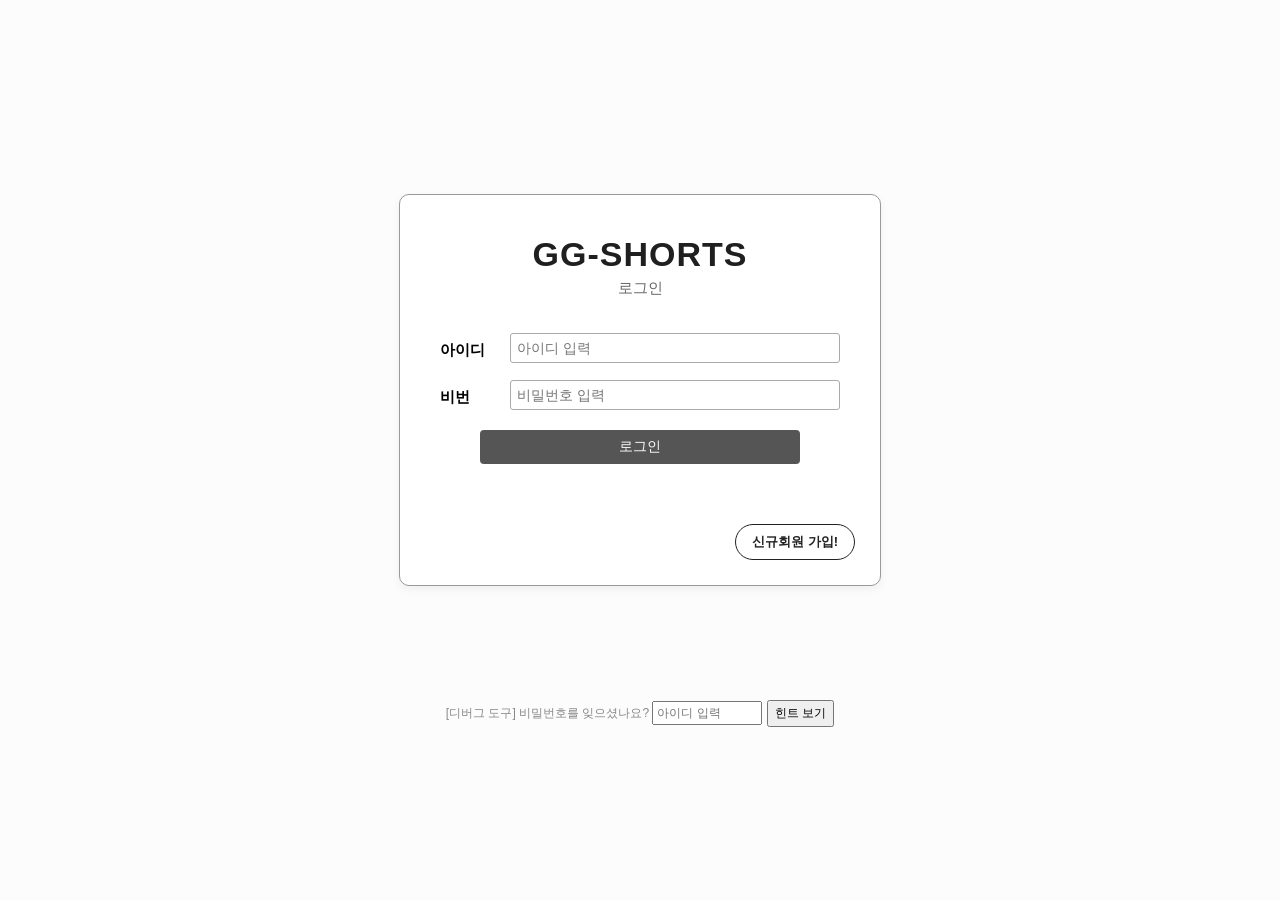
<file: src/main/resources/static/index.html>
<!DOCTYPE html>
<html lang="ko">
<head>
    <meta charset="UTF-8">
    <!-- 💡 [브라우저 탭 타이틀 정의]
         - 로그인 화면용 탭 이름을 지정함 -->
    <title>GG-SHORTS - 로그인</title>
    <!-- 💡 [공통 스타일시트 연동]
         - 동일 경로에 분리 설계한 style.css 파이프라인과 결합하여 전역 레이아웃 구성을 빌드함 -->
    <link rel="stylesheet" href="style.css">
</head>
<body>

<!-- 💡 [로그인 폼 감싸개 아우터 세그먼트]
     - 브라우저 정중앙 정렬 배치를 담당하는 외부 컨테이너임 -->
<div class="login-outer">
    <!-- 💡 [로그인 입력 박스 메인 바디]
         - 로고, 서브 타이틀, ID/PW 인풋 영역, 로그인 및 회원가입 전향 버튼들을 포함함 -->
    <div class="login-container">
        <!-- 💡 [OP.GG 스타일 심볼 로고]
             - 강렬한 볼드 폰트 페이스와 고유 마진 간격을 지닌 타이틀 로고 영역임 -->
        <div class="login-logo">GG-SHORTS</div>
        <h2>로그인</h2>

        <!-- 💡 [사용자 아이디 정보 기입 칸] -->
        <div class="input-row">
            <label for="loginName">아이디</label>
            <input id="loginName" type="text" placeholder="아이디 입력">
        </div>
        <!-- 💡 [사용자 패스워드 비밀번호 기입 칸] -->
        <div class="input-row">
            <label for="loginPassword">비번</label>
            <input id="loginPassword" type="password" placeholder="비밀번호 입력">
        </div>
        <!-- 💡 [로그인 행위 격발 인터랙션 버튼] -->
        <button class="login-submit-btn" onclick="login()">로그인</button>

        <!-- 💡 [회원가입 동적 파일 전환용 단추] -->
        <button class="signup-trigger-btn" onclick="goToSignup()">신규회원 가입!</button>
    </div>
</div>

<!-- 💡 [비상 디버깅 전용 비밀번호 힌트 출력 창]
     - 가입된 평문 비밀번호를 즉시 탈취하듯 복구해주는 디버그 목적의 서브 도구 박스임 -->
<div style="text-align: center; margin-top: -50px;">
    <span style="font-size: 12px; color: #888;">[디버그 도구] 비밀번호를 잊으셨나요? </span>
    <input id="hintName" placeholder="아이디 입력" style="display:inline-block; width:100px; padding:3px; font-size:12px;">
    <button onclick="getPasswordHint()" style="font-size:12px; padding:3px 6px;">힌트 보기</button>
</div>

<script>
    /** 💡 [host] 백엔드 R2DBC 스프링 부트 서버 호스트 주소 및 바인딩 포트 규격 정의 */
    const host = "http://localhost:8080";

    /**
     * 💡 [goToSignup 기능설명]
     * - 현재 활성화된 브라우저 창의 location 주소를 signup.html로 강제 개작함
     * - 멀티 파일 구조 하에서 가입 화면으로 완전 이동(리다이렉트)시키는 수단임
     */
    function goToSignup() {
        window.location.href = "signup.html";
    }

    /**
     * 💡 [login 기능설명]
     * - 브라우저 입력 폼의 ID/PW 유효성을 1차 사전 필터 검사함
     * - 관리자 'admin' 계정 유입 시 백엔드 DB 왕복 오버헤드를 아예 거치지 않고 가상 식별자로 선제 승인 우회 처리함
     * - 일반 사용자일 시 비동기 GET API를 전송하여 유저 레코드를 탐색 수집한 후, 평문 비밀번호 값을 완전 대조 확인 처리함
     * - 인증 완수 성공 즉시, 다중 HTML 파일 환경 간에 데이터 무손실 전달을 보증하기 위해 브라우저 'sessionStorage' 메모리에 사용자명과 PK 값을 세션 락업 캐싱함
     */
    async function login() {
        const username = document.getElementById('loginName').value;
        const password = document.getElementById('loginPassword').value;

        if (!username || !password) {
            alert("사용자명과 비밀번호를 모두 입력해 주세요.");
            return;
        }

        // [행동 규칙 가드] admin 관리자 특수 로그인 처리 알고리즘임
        if (username === "admin" && password === "admin") {
            sessionStorage.setItem("loggedInUser", "admin");
            sessionStorage.setItem("loggedInUserId", "0");
            alert("관리자(admin) 권한으로 로그인 되었습니다.");
            window.location.href = "main.html"; // 메인 서비스 보드로 전향 이동함
            return;
        }

        try {
            // [REST API 호출] 가입된 유저 메타 정보를 단건 추적 조회함
            const res = await fetch(`${host}/api/users/${username}`);
            if (res.ok) {
                const user = await res.json();
                // [평문 데이터 매칭 알고리즘] DB 소유 패스워드와 기입 패스워드의 일치 여부를 판단함
                if (user.password === password) {
                    // 성공 정보를 브라우저 세션 영속 영역에 보존함 (창이 닫히기 전까지 실시간 유지됨)
                    sessionStorage.setItem("loggedInUser", user.username);
                    sessionStorage.setItem("loggedInUserId", user.id);
                    alert(`${user.username}님 환영합니다!`);
                    window.location.href = "main.html"; // 승인 완료 후 핵심 작업 공간으로 무대 전환함
                } else {
                    alert("비밀번호가 일치하지 않습니다.");
                }
            } else {
                alert("존재하지 않는 사용자명입니다.");
            }
        } catch (e) {
            alert("서버 연결에 실패하였음. 연결 포트를 검사할 것.");
        }
    }

    /**
     * 💡 [getPasswordHint 기능설명]
     * - 디버깅 프로세스를 보조하기 위해 유저 명칭 기준의 비동기 GET REST API를 개시함
     * - 응답 오브젝트 내부의 패스워드 평문 스트링 값을 가공 없는 브라우저 alert 팝업으로 유출 전시해주는 비상 대처 알고리즘임
     */
    async function getPasswordHint() {
        const username = document.getElementById('hintName').value;
        if (!username) {
            alert("비밀번호를 조회할 사용자명을 입력해 주세요.");
            return;
        }
        const res = await fetch(`${host}/api/users/${username}`);
        if (res.ok) {
            const user = await res.json();
            alert(`[디버깅 힌트] ${username}님의 비밀번호는 "${user.password}" 입니다.`);
        } else {
            alert("존재하지 않는 회원입니다.");
        }
    }
</script>
</body>
</html>
</file>
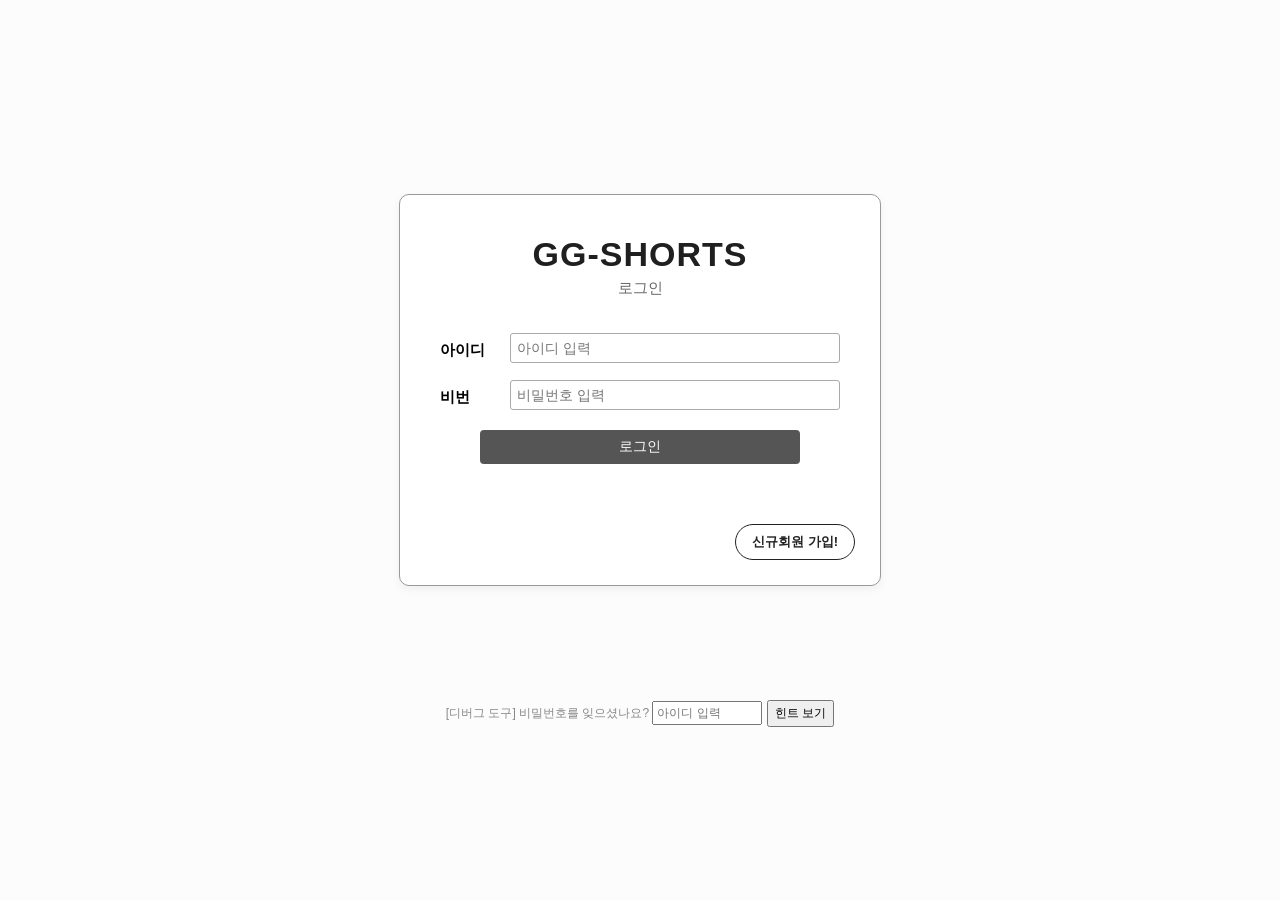
<file: src/main/resources/static/main.html>
<!DOCTYPE html>
<html lang="ko">
<head>
    <meta charset="UTF-8">
    <!-- 💡 [서비스 전용 탭 타이틀 정의] -->
    <title>GG-SHORTS - 메인 서비스</title>
    <!-- 💡 [공통 스타일시트 연동] -->
    <link rel="stylesheet" href="style.css">
</head>
<body>

<!-- ==================================================
     💡 [상단 핵심 회원 정보 감시 및 탈퇴바 영역]
     ================================================== -->
<div class="auth-bar">
    <div>
        <!-- 세션 저장소에서 파싱하여 가져온 실시간 사용자명 텍스트 주입 대상 공간임 -->
        현재 로그인 사용자: <span style="color: blue; font-size: 1.1em;">[ <strong id="currentUserDisplay"></strong> ]</span>
    </div>
    <div>
        <!-- 당사자 본인의 정보 영구 처분 및 가입 상태 말소(Delete)를 격발하는 버튼임 -->
        <button onclick="withdrawSelf()" style="padding: 5px 15px; background-color: #dc3545; color: white; border: none; border-radius: 4px; margin-right: 5px;">회원 탈퇴</button>
        <!-- 세션 점유 상태를 파괴하고 첫 포탈로 회귀하는 단추임 -->
        <button onclick="logout()" style="padding: 5px 15px;">로그아웃</button>
    </div>
</div>

<!-- ==================================================
     💡 [미디어 관리 및 실시간 스트리밍 대시보드 코어 공간]
     ================================================== -->
<section>
    <h2>미디어 관리 및 스트리밍 (CRUD + Streaming)</h2>
    <div class="flex">
        <!-- 💡 [A. 대용량 미디어 파일 멀티파트 등록 세그먼트 (Create)] -->
        <div style="flex: 1;">
            <h3>미디어 업로드 (Create)</h3>
            <input id="mediaTitle" placeholder="동영상 제목"><br>
            Type:
            <select id="mediaType">
                <option value="VIDEO">VIDEO (비디오)</option>
                <option value="AUDIO">AUDIO (오디오)</option>
            </select><br><br>
            <input type="file" id="mediaFile"><br><br>
            <button onclick="uploadMedia()" style="padding: 8px 20px; font-weight:bold;">업로드</button>
        </div>

        <!-- 💡 [B. 미디어 목록 동적 갱신 및 선택 플레이 세그먼트 (Read)] -->
        <div style="flex: 1;">
            <h3>미디어 목록 및 플레이어</h3>
            <button onclick="loadMediaList()" style="padding: 5px 10px; margin-bottom: 10px;">목록 새로고침</button>
            <!-- 백엔드 메타데이터 조회 결과물들로 실시간 자식 노드들을 전면 가공 재생성할 표적 리스트 타겟 엘리먼트임 -->
            <ul id="mediaList"></ul>

            <h4>플레이어</h4>
            <!-- VIDEO 파일 스트리밍 시 활성화되는 플레이어 (Seeking 및 Accept-Ranges 지원 규격 연동) -->
            <video id="videoPlayer" controls width="320" height="240" style="display:none;"></video>
            <br>
            <!-- AUDIO 파일 스트리밍 시 활성화되는 플레이어 -->
            <audio id="audioPlayer" controls style="display:none;"></audio>
        </div>
    </div>
</section>

<!-- ==================================================
     💡 [디버깅 전용 백오피스 회원 정보 전수 통제 트리거 영역]
     ================================================== -->
<div style="margin-top: 30px; text-align: right;">
    <button onclick="toggleDebugPanel()" style="font-size: 12px; background: none; border: 1px dashed red; color: red; padding: 5px;">
        [디버그용] 회원 전체 관리 패널 토글
    </button>
</div>

<!-- 💡 [디버그 전용 백오피스 회원 정보 전수 통제 패널 세그먼트]
     - 데이터베이스 내부의 모든 가입 레코드 상태를 강제 읽기(Read), 갱신 수정(Update), 사법 삭제(Delete) 처리하는 비상 제어 데크임 -->
<div id="debugPanel" class="debug-panel" style="display: none;">
    <h3 style="color: red; margin-top:0;">유저 정보 관리 (CRUD 백업)</h3>
    <div class="flex">
        <!-- 💡 [C. 임의 회원 상세 색인 수집 (Read)] -->
        <div>
            <h4>회원 조회 및 검증 (Read)</h4>
            <input id="searchName" placeholder="사용자명 검색">
            <button onclick="getUser()">조회</button>
            <p id="userInfo"></p>
        </div>
        <!-- 💡 [D. 색인 회원 개작 갱신 및 강제 배출 소멸 세그먼트 (Update + Delete)] -->
        <div>
            <h4>회원 정보 수정 (Update)</h4>
            <input id="updateId" placeholder="회원 ID" readonly style="background-color: #eee;">
            <input id="updateName" placeholder="새 사용자명">
            <input id="updateEmail" placeholder="새 이메일">
            <input id="updatePassword" type="password" placeholder="새 비밀번호">
            <button onclick="updateUser()">수정</button>
            <!-- admin 최고 권한 탈퇴(Delete) 격발 연쇄 기능 단추임 -->
            <button onclick="deleteUserByAdmin()" style="background-color: #dc3545; color: white; border: none; border-radius: 4px; padding: 5px 10px; margin-left: 5px;">관리자 권한으로 삭제</button>
        </div>
    </div>
</div>

<script>
    /** 💡 [host] 백엔드 R2DBC 스프링 부트 서버 호스트 주소 및 바인딩 포트 규격 정의 */
    const host = "http://localhost:8080";

    /** 💡 [loggedInUser] 브라우저 세션 저장소(sessionStorage)로부터 복구 취득한 현재 로그인 사용자 계정명임 */
    const loggedInUser = sessionStorage.getItem("loggedInUser");
    /** 💡 [loggedInUserId] 브라우저 세션 저장소로부터 복구 취득한 현재 로그인 사용자의 DB PK 식별 ID 값임 */
    const loggedInUserId = sessionStorage.getItem("loggedInUserId");

    /**
     * 💡 [window.onload 가드 기법 기능설명]
     * - HTML 본문 소스 렌더링 및 파일 완전 수집 직후 강제 격발되는 브라우저 로딩 콜백 메커니즘임
     * - 이전 로그인 단계(index.html)에서 sessionStorage에 할당해둔 세션 캐싱 정보의 누락 여부를 판단함
     * - 비인증 부정 침입 우회 시도가 포착되면 경고창을 띄우고 진입 장벽 로그인 포탈(index.html)로 강제 추방(Bypass Redirect) 처리함
     * - 통과 완료된 정당한 회원일 시, 상단 정보 바 갱신 및 보유 중인 미디어 컬렉션을 백엔드로부터 실시간 획득함 [2]
     */
    window.onload = function() {
        if (!loggedInUser) {
            alert("로그인이 유효하지 않거나 만료되었습니다.");
            window.location.href = "index.html"; // 부정 접근 가드 복구 회귀 알고리즘 적용부
            return;
        }
        document.getElementById('currentUserDisplay').innerText = loggedInUser;
        loadMediaList(); // 실시간 미디어 뷰 갱신
    }

    /**
     * 💡 [logout 기능설명]
     * - 브라우저 세션 저장소에 담겨있던 회원 정보 캐시(sessionStorage)를 완전히 청소 및 파괴(Clear)함
     * - 백그라운드로 작동 중이거나 버퍼 스트리밍 중인 플레이어들을 일시정지시키고 숨김 상태로 원복시킴
     * - 안전하게 초기 로그인 포탈 경로(index.html)로 무대를 회귀 전환시킴
     */
    function logout() {
        sessionStorage.clear(); // 세션 영구 제거 알고리즘

        const videoPlayer = document.getElementById('videoPlayer');
        const audioPlayer = document.getElementById('audioPlayer');
        videoPlayer.pause();
        audioPlayer.pause();

        alert("로그아웃 되었습니다.");
        window.location.href = "index.html"; // 탈출 및 복귀 처리부
    }

    /**
     * 💡 [toggleDebugPanel 기능설명]
     * - 디버깅 통제 패널 세그먼트의 'display' CSS 스타일을 'none'과 'block' 상태로 시소 타듯 상태 변경해주는 토글 알고리즘임
     */
    function toggleDebugPanel() {
        const panel = document.getElementById('debugPanel');
        panel.style.display = (panel.style.display === 'none') ? 'block' : 'none';
    }

    /**
     * 💡 [getUser 기능설명 (Read)]
     * - 디버그 패널 내 기입된 유저명 검색 문자열을 활용하여 단건 검색 REST API를 호출함
     * - 반환된 회원 데이터 수집에 성공하면 이를 정보 디스플레이 단락에 출력함
     * - 수정 및 탈퇴 대상에 정확히 타겟 맵되도록 우측 세부 수정 입력 폼 필드의 내부 밸류값들에 DB 상태 원본 데이터를 동적으로 바인딩 세팅함
     */
    async function getUser() {
        const username = document.getElementById('searchName').value;
        const res = await fetch(`${host}/api/users/${username}`);
        const infoText = document.getElementById('userInfo');

        if (res.ok) {
            const user = await res.json();
            infoText.innerText = `ID: ${user.id} / Name: ${user.username} / Email: ${user.email}`;

            // 수정 폼 동적 데이터 주입
            document.getElementById('updateId').value = user.id;
            document.getElementById('updateName').value = user.username;
            document.getElementById('updateEmail').value = user.email;
            document.getElementById('updatePassword').value = user.password;
        } else {
            infoText.innerText = "사용자를 찾을 수 없습니다.";
            clearUpdateForm(); // 실패 시 폼 원복 소거 처리
        }
    }

    /**
     * 💡 [clearUpdateForm 기능설명]
     * - 디버깅 패널 수정 폼 영역에 누적되어 있던 이전 회원 텍스트 버퍼 잔재 데이터들을 일괄 빈값 처리해주는 소거 기능 도구임
     */
    function clearUpdateForm() {
        document.getElementById('updateId').value = "";
        document.getElementById('updateName').value = "";
        document.getElementById('updateEmail').value = "";
        document.getElementById('updatePassword').value = "";
    }

    /**
     * 💡 [updateUser 기능설명 (Update)]
     * - 수정 기입된 정보들의 전반 정합성을 전수 검사함
     * - PUT REST API 전송을 구동하여 DB 내부의 원 레코드 테이블 컬럼 정보를 실시간 동적 개명 및 개작 처리(Update)함
     * - 수정이 완료되면 즉시 최신 정보 수집을 위해 색인 복구용 검색 함수를 연쇄 트리거 호출함
     */
    async function updateUser() {
        const id = document.getElementById('updateId').value;
        const username = document.getElementById('updateName').value;
        const email = document.getElementById('updateEmail').value;
        const password = document.getElementById('updatePassword').value;

        if (!id) {
            alert("수정할 회원의 ID가 필요합니다. 회원을 먼저 조회해 주세요!");
            return;
        }
        if (!username || !email || !password) {
            alert("수정할 모든 정보를 입력해 주세요.");
            return;
        }

        const res = await fetch(`${host}/api/users/${id}`, {
            method: 'PUT', // 인스턴스 전수 교체 목적의 PUT 명세 가동
            headers: { 'Content-Type': 'application/json' },
            body: JSON.stringify({ username, email, password })
        });

        if (res.ok) {
            alert("회원 정보 수정 성공!");
            document.getElementById('searchName').value = username;
            getUser(); // 최신 DB 원장 상태 정보 실시간 패치
        } else {
            alert("회원 정보 수정 실패!");
        }
    }

    /**
     * 💡 [withdrawSelf 기능설명 (Delete)]
     * - 로그인 유저 본인의 자발적 파괴 탈퇴 루틴임
     * - 2차 확인용 Confirm 브라우저 모달 대화창을 띄워 사용자 실수에 의한 계정 완전 삭제 위험을 방어함
     * - 본인 아이디를 소유주 정보 파라미터(?username=)로 강제 첨부하여 보안 검증을 통과한 뒤 DELETE API를 호출함 [2]
     * - 탈퇴가 승인되면 브라우저 내부 세션 메모리를 완전 소각(sessionStorage.clear)하고 로그인 포탈로 완전히 복귀함
     */
    async function withdrawSelf() {
        if (loggedInUser === "admin") {
            alert("관리자 계정은 이 버튼으로 탈퇴할 수 없습니다.");
            return;
        }

        if (confirm("정말 회원 탈퇴를 진행하시겠습니까? 이 작업은 되돌릴 수 없습니다.")) {
            const res = await fetch(`${host}/api/users/${loggedInUserId}?username=${loggedInUser}`, {
                method: 'DELETE' // 완전 처분 명세 전송
            });

            if (res.ok) {
                alert("탈퇴 처리가 완료되었습니다. 감사합니다.");
                sessionStorage.clear(); // 세션 캐시 말살
                window.location.href = "index.html"; // 포탈 복귀
            } else {
                alert("탈퇴 처리 중 오류가 발생했습니다.");
            }
        }
    }

    /**
     * 💡 [deleteUserByAdmin 기능설명 (Delete)]
     * - 관리자 'admin' 계정에게 위임된 타 회원 강제 퇴출 및 영속 제거 기능임
     * - 요청자 세션 정보를 대조하여 'admin'이 아닌 비인가 시도가 탐지되면 즉각 처리를 원천 거부 차단함 [2]
     * - 타겟 ID를 쿼리 파라미터(?username=admin) 인가증과 동봉 전송하여 백엔드 비즈니스 로직 단에서 강제 삭제 프로세스를 구동(Delete)함 [2]
     * - 추방 성공 시 디버그 양식 영역의 기존 텍스트 데이터를 전원 소거 및 가공 상태 원복시킴
     */
    async function deleteUserByAdmin() {
        if (loggedInUser !== "admin") {
            alert("관리자(admin) 계정만 사용자를 강제로 삭제할 수 있습니다.");
            return;
        }

        const targetId = document.getElementById('updateId').value;
        const targetName = document.getElementById('updateName').value;

        if (!targetId) {
            alert("삭제할 회원의 ID가 필요합니다. 회원을 먼저 조회해 주세요!");
            return;
        }

        if (confirm(`정말 관리자 권한으로 [${targetName}] 회원을 강제 삭제하시겠습니까?`)) {
            const res = await fetch(`${host}/api/users/${targetId}?username=${loggedInUser}`, {
                method: 'DELETE' // 처분 명세 발송 [2]
            });

            if (res.ok) {
                alert(`[${targetName}] 회원이 성공적으로 강제 탈퇴되었습니다.`);
                document.getElementById('searchName').value = "";
                document.getElementById('userInfo').innerText = "";
                clearUpdateForm(); // 공용 폼 완전 초기화
            } else if (res.status === 403) {
                alert("삭제 권한이 없습니다.");
            } else {
                alert("삭제 처리에 실패했습니다.");
            }
        }
    }

    /**
     * 💡 [uploadMedia 기능설명 (Create)]
     * - 미디어 타이틀 및 선택 물리 파일 객체의 부재 상태를 완전 검증함
     * - 대용량 이진 데이터 파일(바이너리) 스트림 전송에 최적화된 브라우저 표준 양식 전송 객체 'FormData' 인스턴스를 동적으로 생성함
     * - 폼 데이터 내부에 텍스트 정보인 제목, 유형, 업로더 계정명 및 바이너리 오리지널 파일 객체를 필드로 빌드 및 적재함 [2]
     * - 전송 Content-Type 헤더 설정을 일부러 생략하여 브라우저 컴파일러가 직접 boundary 분할 기준 수치를 자동 조율하여 멀티파트 인코딩 헤더를 빌드하게 유도함
     * - 백엔드 영속 메타 DB에 업로드를 격발(Create)한 뒤, 성공 시 실시간 미디어 뷰 영역을 최신 상태로 갱신함 [2]
     */
    async function uploadMedia() {
        const title = document.getElementById('mediaTitle').value;
        const type = document.getElementById('mediaType').value;
        const fileInput = document.getElementById('mediaFile');

        if (!title || !fileInput.files[0]) {
            alert("제목과 파일을 모두 입력해 주세요.");
            return;
        }

        // [FormData 멀티파트 가공 알고리즘]
        const formData = new FormData();
        formData.append("title", title);
        formData.append("type", type);
        formData.append("file", fileInput.files[0]); // 실시간 바이너리 버퍼 스트림 객체 적재
        formData.append("uploader", loggedInUser);

        const res = await fetch(`${host}/api/media/upload`, {
            method: 'POST', // 인스턴스 생성을 의미하는 POST 규격 송신
            body: formData // Content-Type 헤더 생략을 통해 브라우저가 직접 boundary 합성 빌딩 수행함
        });

        if (res.ok) {
            alert("업로드 성공!");
            document.getElementById('mediaTitle').value = "";
            fileInput.value = "";
            loadMediaList(); // 목록 데이터 실시간 리패치 알고리즘 작동
        } else if (res.status === 409) {
            // 동일 동영상 이름 중복 등록 거절 응답 수용
            const errorResult = await res.json();
            alert(errorResult.message);
        } else {
            alert("업로드 실패!");
        }
    }

    /**
     * 💡 [loadMediaList 기능설명 (Read)]
     * - DB에 현재 기록 영속 유지 중인 모든 미디어 자원 메타데이터 엔티티 리스트를 획득하기 위해 GET API를 전송함 [2]
     * - 리스트 수집에 성공하면 화면에 위치한 UL 컨테이너 자식 DOM 노드들을 완전히 파괴소거('innerHTML = ""')하여 누적 출력 버그를 방지함
     * - 배열 반복 연산 알고리즘(.forEach)을 적용하여, 개별 미디어 엔티티를 나타내는 LI 리스트 요소를 실시간으로 생성함
     * - 개별 LI 요소 내부에 플레이어 기동(Play), 소유권 기반 이름 개명(Update), 미디어 물리적/가상 완전 처분(Delete) 버튼을 동적으로 장착하여 뷰포트에 밀어 넣음
     */
    async function loadMediaList() {
        const res = await fetch(`${host}/api/media`);
        const list = await res.json();
        const listEl = document.getElementById('mediaList');
        listEl.innerHTML = ""; // 기존 잔여 노드 전면 철거

        // 동적 자식 노드 DOM 조작 기법 활용부
        list.forEach(m => {
            const li = document.createElement('li');
            li.style.marginBottom = "5px";
            // 동적 콜백 연쇄 바인딩 처리 (m.id, m.fileType, m.title 정보 주입)
            li.innerHTML = `
                [${m.fileType}] <strong id="title-text-${m.id}">${m.title}</strong>
                <span style="font-size: 0.85em; color: gray;">(업로더: ${m.uploadedBy})</span>
                <button onclick="playMedia(${m.id}, '${m.fileType}')">재생</button>
                <button onclick="editMediaTitle(${m.id}, '${m.title}')">이름 수정</button>
                <button onclick="deleteMedia(${m.id})">삭제</button>
            `;
            listEl.appendChild(li); // UL 부모 노드 하위로 동적 적재 완료
        });
    }

    /**
     * 💡 [editMediaTitle 기능설명 (Update)]
     * - 브라우저 prompt() 대화 상자를 동적 활성화하여 개명하고자 하는 텍스트 값을 실시간 취득함
     * - 공백 수정 등의 무결성을 철저히 회피 가드 차단함
     * - 수정한 신규 타이틀 한글 등이 네트워크 상에서 깨지지 않도록 URI 컴파일링 인코딩('encodeURIComponent')을 거침
     * - 백엔드 원장 파일 수정을 위해 세션 사용자 ID 와 함께 PUT API 통신을 격발함
     * - 소유주 본인 계정이거나 최고 권한 admin 계정이 아닐 시, 403 Forbidden 거절 응답을 처리해 비정상 위조 접근을 완전 방어함 [2]
     */
    async function editMediaTitle(id, currentTitle) {
        const newTitle = prompt("변경하고자 하는 새로운 동영상 제목을 입력하세요:", currentTitle);
        if (newTitle === null) return; // 취소 버튼 격발 시 로직 무부하 종료

        const trimmedTitle = newTitle.trim();
        if (trimmedTitle === "") {
            alert("공백 제목으로는 수정할 수 없습니다.");
            return;
        }

        const res = await fetch(`${host}/api/media/${id}?title=${encodeURIComponent(trimmedTitle)}&username=${loggedInUser}`, {
            method: 'PUT' // 자원 데이터 교체 명세 가동
        });

        if (res.ok) {
            alert("동영상 제목이 변경되었습니다.");
            loadMediaList(); // 실시간 미디어 뷰 영역 동적 동기화
        } else if (res.status === 403) {
            // 타인 미디어 불법 수정 도모 거절 응답 처리
            alert("수정 권한이 없습니다. (본인이 올린 동영상이거나 admin 계정만 수정 가능합니다)");
        } else {
            alert("동영상 제목 수정에 실패했습니다.");
        }
    }

    /**
     * 💡 [deleteMedia 기능설명 (Delete)]
     * - 물리 하드 디스크에서 비디오 이진 자원을 날리고 R2DBC 인덱스를 처분시키는 미디어 완전 소각 루틴임
     * - 2차 확인용 Confirm 브라우저 모달 대화창을 띄워 실수로 인한 원본 미디어 증발 사고를 미연에 방지함
     * - 본인 사용자명 정보를 인가 변수 파라미터(?username=)로 동봉 송수신하여 권한 검증을 동반한 DELETE API를 호출함 [2]
     * - 403 거절 응답 시 비인가 사용자의 악의적인 미디어 탈취 삭제 시도를 전면 파괴 차단함
     */
    async function deleteMedia(id) {
        if (confirm("정말 이 미디어를 삭제하시겠습니까?")) {
            const res = await fetch(`${host}/api/media/${id}?username=${loggedInUser}`, {
                method: 'DELETE' // 소멸 전사 통보 명세 가동
            });

            if (res.ok) {
                alert("성공적으로 삭제되었습니다.");
                loadMediaList(); // 실시간 목록 동기화 갱신
            } else if (res.status === 403) {
                // 권한 불일치로 인한 처분 거절 응답 처리
                alert("삭제 권한이 거부되었습니다. (본인이 업로드한 미디어이거나 admin 계정이어야 합니다)");
            } else {
                alert("미디어 삭제 처리에 실패하였습니다.");
            }
        }
    }

    /**
     * 💡 [playMedia 기능설명 (Stream)]
     * - 비디오(VIDEO) 혹은 오디오(AUDIO) 자원 성격 코드를 정밀 해독 분석함
     * - 각 재생 포맷에 타겟 부합하는 브라우저 네이티브 HTML 오디오/비디오 컴포넌트 재생기 노드를 캡처 색인함
     * - 백엔드에서 제공하는 다이렉트 논블로킹 스트리밍 주소인 '/api/media/stream/{id}' 엔드포인트를 플레이어의 'src'로 다이렉트 연동함 [2]
     * - 동시 오디오/비디오 소리 중첩 간섭 오류를 막기 위해, 한 미디어가 구동될 때 다른 플레이어를 반드시 일시정지시키고 강제 소멸 숨김 상태 처리함
     * - '.play()' 함수 격발을 통해 청크 버퍼를 백엔드로부터 지속 공급받아 실시간 다이렉트 스트리밍을 브라우저 스피커/화면으로 출력(Seeking 지원)함 [2]
     */
    function playMedia(id, type) {
        const videoPlayer = document.getElementById('videoPlayer');
        const audioPlayer = document.getElementById('audioPlayer');
        /** [streamUrl] 백엔드 바이너리 다이렉트 스트리밍 공급 전용 통로 엔드포인트 타겟 주소임 [2] */
        const streamUrl = `${host}/api/media/stream/${id}`;

        if (type === "VIDEO") {
            // 다른 오디오 재생기 트랙 오버랩 격리 소거
            audioPlayer.style.display = "none";
            audioPlayer.pause();

            // 비디오 플레이어 스트림 원천 주소 교체 및 시현 구동
            videoPlayer.src = streamUrl;
            videoPlayer.style.display = "block";
            videoPlayer.play();
        } else {
            // 다른 비디오 재생기 트랙 오버랩 격리 소거
            videoPlayer.style.display = "none";
            videoPlayer.pause();

            // 오디오 플레이어 스트림 원천 주소 교체 및 시현 구동
            audioPlayer.src = streamUrl;
            audioPlayer.style.display = "block";
            audioPlayer.play();
        }
    }
</script>
</body>
</html>
</file>
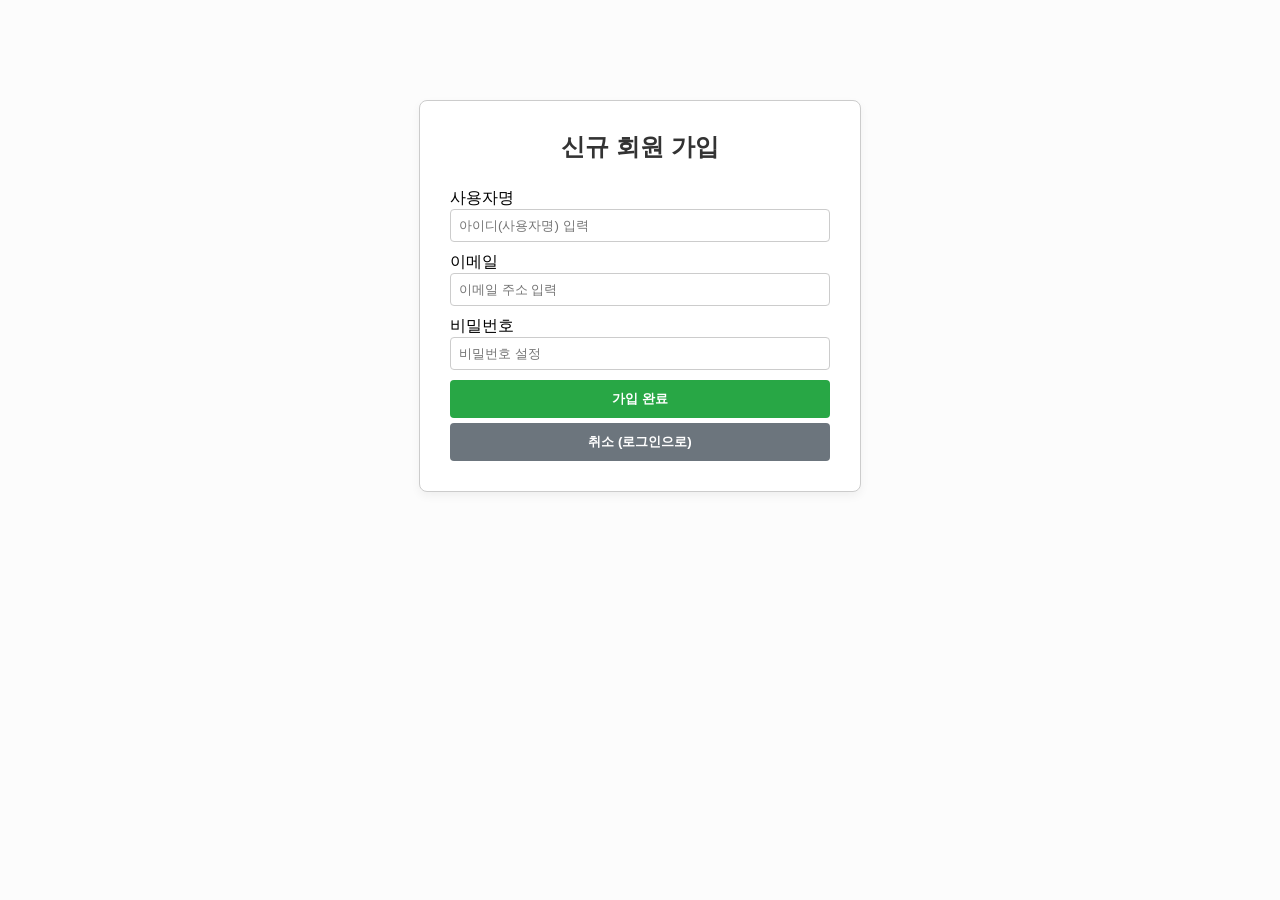
<file: src/main/resources/static/signup.html>
<!DOCTYPE html>
<html lang="ko">
<head>
    <meta charset="UTF-8">
    <!-- 💡 [회원가입 전용 탭 타이틀 정의] -->
    <title>GG-SHORTS - 회원가입</title>
    <!-- 💡 [공통 스타일시트 연동] -->
    <link rel="stylesheet" href="style.css">
</head>
<body>

<!-- 💡 [가입 컴포넌트 감싸개 컨테이너]
     - 회원 정보 기입 양식과 전송 처리 제어 단추들이 위치한 격리 공간임 -->
<div class="signup-container">
    <h2>신규 회원 가입</h2>
    <label>사용자명</label>
    <input id="regName" placeholder="아이디(사용자명) 입력">
    <label>이메일</label>
    <input id="regEmail" placeholder="이메일 주소 입력">
    <label>비밀번호</label>
    <input id="regPassword" type="password" placeholder="비밀번호 설정">

    <!-- 💡 [최종 데이터 영속 전송 요청 버튼] -->
    <button class="signup-btn" onclick="registerUser()">가입 완료</button>
    <!-- 💡 [가입 철회 및 로그인 회귀 단추] -->
    <button class="cancel-btn" onclick="goToLogin()">취소 (로그인으로)</button>
</div>

<script>
    /** 💡 [host] 백엔드 R2DBC 스프링 부트 서버 호스트 주소 및 바인딩 포트 규격 정의 */
    const host = "http://localhost:8080";

    /**
     * 💡 [goToLogin 기능설명]
     * - 회원 가입 의사를 철회하고 메인 포탈 로그인 진입점(index.html)으로 되돌아가게 뷰 주소를 원복시킴
     */
    function goToLogin() {
        window.location.href = "index.html";
    }

    /**
     * 💡 [registerUser 기능설명]
     * - 가입 양식 데이터 인풋값들의 완전 누락 여부를 완벽 차단 검증함
     * - 스프링 컨트롤러 수신 규격(Application/Json)에 정합하도록 자바스크립트 객체를 직렬화(JSON.stringify) 가공함
     * - POST REST API를 작동시켜 유저 원장 테이블에 레코드 생성을 요청(Create)함
     * - 가입 성공 즉시 기존 텍스트 버퍼를 초기화하고 로그인 메인 포탈로 사용자 화면을 전향 환원함
     */
    async function registerUser() {
        const username = document.getElementById('regName').value;
        const email = document.getElementById('regEmail').value;
        const password = document.getElementById('regPassword').value;

        if (!username || !email || !password) {
            alert("사용자명, 이메일, 비밀번호를 모두 입력해주세요.");
            return;
        }

        const res = await fetch(`${host}/api/users/signup`, {
            method: 'POST', // 신규 인스턴스 생성을 의미하는 POST 규격 송신
            headers: { 'Content-Type': 'application/json' },
            body: JSON.stringify({ username, email, password }) // 직렬화 트랜스폼 알고리즘 적용부
        });

        if (res.ok) {
            alert("가입 성공! 로그인 화면으로 돌아갑니다.");
            window.location.href = "index.html"; // 성공 직후 복귀 알고리즘 작동함
        } else {
            alert("가입 처리에 실패했습니다. (중복 사용자명 확인)");
        }
    }
</script>
</body>
</html>
</file>
<file: src/main/resources/static/style.css>
/* [전역 기본 레이아웃 구성 스타일링] */
body { font-family: sans-serif; margin: 30px; background-color: #fcfcfc; }
section { border: 1px solid #ccc; padding: 15px; margin-bottom: 20px; border-radius: 5px; background: white; }
h2 { margin-top: 0; color: #333; }
.flex { display: flex; gap: 20px; }
input { margin-bottom: 5px; display: block; }
button { cursor: pointer; }

/* [로그인 인터페이스 컨테이너 레이아웃] */
.login-outer {
    display: flex;
    justify-content: center;
    align-items: center;
    height: 80vh;
}
.login-container {
    width: 400px;
    height: 310px;
    border: 1px solid #999;
    border-radius: 10px;
    padding: 40px;
    position: relative;
    background-color: white;
    box-shadow: 0 4px 10px rgba(0,0,0,0.05);
}

/* OP.GG 특유의 강렬하고 정돈된 로고 스타일 장식 */
.login-logo {
    text-align: center;
    font-size: 34px;
    font-weight: 900;
    color: #1f1f1f;
    margin-bottom: 5px;
    letter-spacing: 1px;
    font-family: 'Arial Black', Impact, sans-serif;
}

.login-container h2 {
    text-align: center;
    margin-bottom: 35px;
    font-size: 15px;
    color: #666;
    font-weight: normal;
    letter-spacing: 0px;
}
.input-row {
    display: flex;
    align-items: center;
    margin-bottom: 12px;
}
.input-row label {
    width: 70px;
    font-weight: bold;
    font-size: 15px;
}
.input-row input {
    flex: 1;
    padding: 6px;
    border: 1px solid #aaa;
    border-radius: 3px;
    font-size: 14px;
}
.login-submit-btn {
    width: 80%;
    margin: 15px auto 0 auto;
    display: block;
    padding: 8px;
    background-color: #555;
    color: white;
    border: none;
    border-radius: 4px;
    font-size: 14px;
}
/* 우하단 신규 가입 전송을 위한 둥근 시그널 버튼 배치 */
.signup-trigger-btn {
    position: absolute;
    bottom: 25px;
    right: 25px;
    border: 1.5px solid #222;
    border-radius: 25px;
    padding: 8px 16px;
    background-color: white;
    font-size: 13px;
    font-weight: bold;
    color: #222;
    text-decoration: none;
    cursor: pointer;
    outline: none;
}
.signup-trigger-btn:hover {
    background-color: #eee;
}

/* [회원가입 레이아웃 스타일 설정] */
.signup-container {
    width: 380px;
    margin: 100px auto;
    border: 1px solid #ccc;
    border-radius: 8px;
    padding: 30px;
    background: white;
    box-shadow: 0 4px 10px rgba(0,0,0,0.05);
}
.signup-container h2 {
    text-align: center;
    margin-bottom: 25px;
}
.signup-container input {
    width: 100%;
    padding: 8px;
    box-sizing: border-box;
    margin-bottom: 10px;
    border: 1px solid #ccc;
    border-radius: 4px;
}
.signup-btn {
    width: 100%;
    padding: 10px;
    background-color: #28a745;
    color: white;
    border: none;
    border-radius: 4px;
    font-weight: bold;
    margin-bottom: 5px;
}
.cancel-btn {
    width: 100%;
    padding: 10px;
    background-color: #6c757d;
    color: white;
    border: none;
    border-radius: 4px;
    font-weight: bold;
}

/* [메인 로그인 성공 후 작업 상단 제어 바] */
.auth-bar {
    background-color: #f0f0f0;
    padding: 12px 20px;
    border-radius: 5px;
    margin-bottom: 20px;
    font-weight: bold;
    display: flex;
    justify-content: space-between;
    align-items: center;
}
.debug-panel {
    border: 1px dashed red;
    background-color: #fff9f9;
    padding: 15px;
    margin-top: 40px;
    border-radius: 5px;
}
</file>
